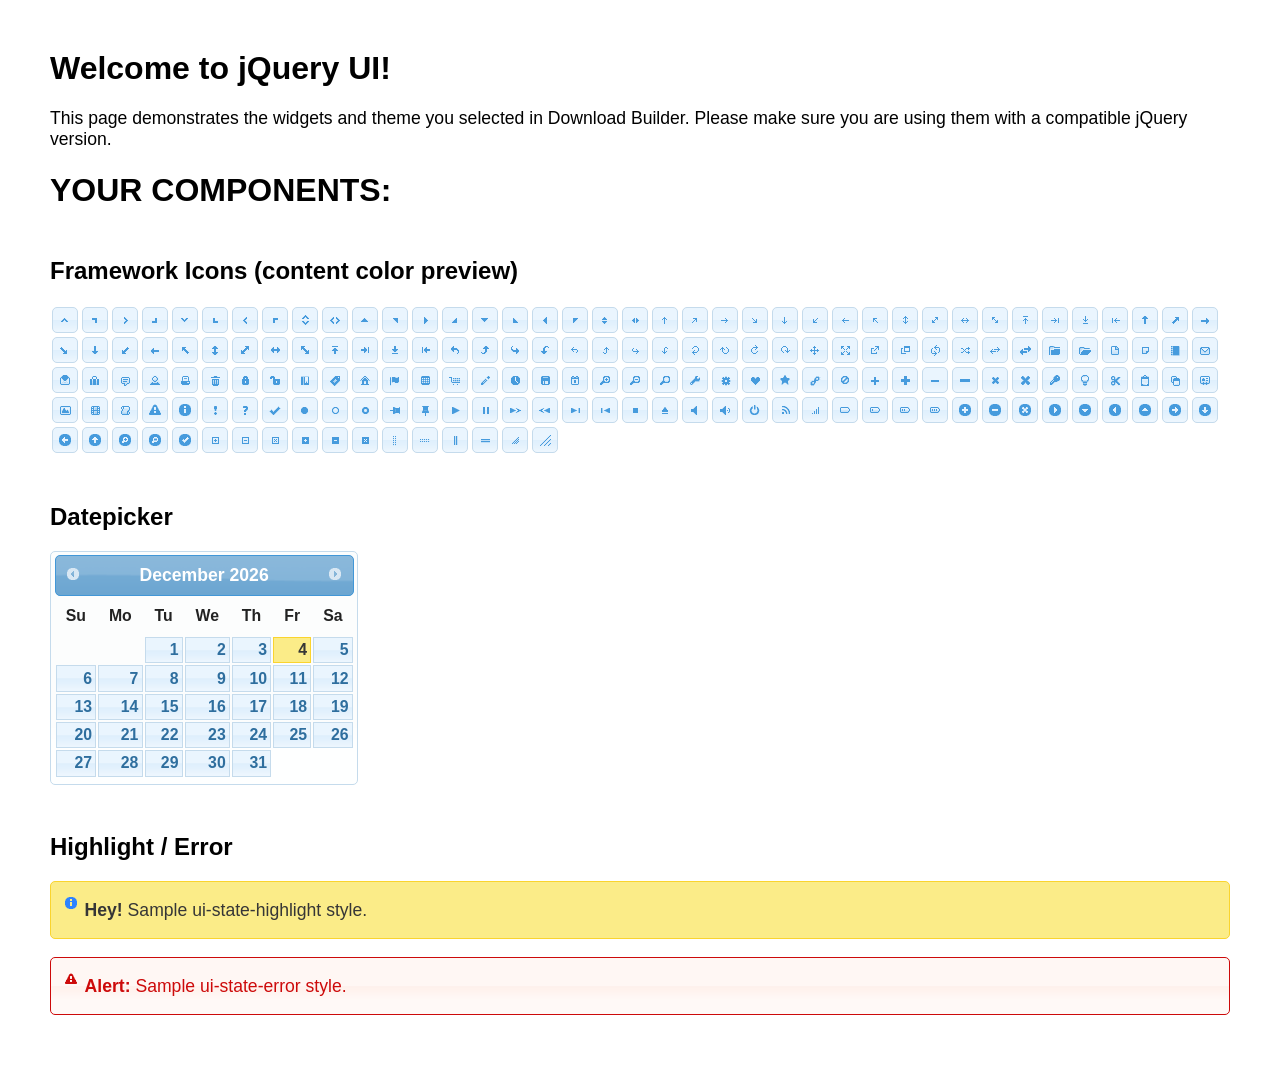
<file: StockAnalyzer/static/jquery-ui-datepicker/index.html>
<!doctype html>
<html lang="us">
<head>
	<meta charset="utf-8">
	<title>jQuery UI Example Page</title>
	<link href="jquery-ui.css" rel="stylesheet">
	<style>
	body{
		font-family: "Trebuchet MS", sans-serif;
		margin: 50px;
	}
	.demoHeaders {
		margin-top: 2em;
	}
	#dialog-link {
		padding: .4em 1em .4em 20px;
		text-decoration: none;
		position: relative;
	}
	#dialog-link span.ui-icon {
		margin: 0 5px 0 0;
		position: absolute;
		left: .2em;
		top: 50%;
		margin-top: -8px;
	}
	#icons {
		margin: 0;
		padding: 0;
	}
	#icons li {
		margin: 2px;
		position: relative;
		padding: 4px 0;
		cursor: pointer;
		float: left;
		list-style: none;
	}
	#icons span.ui-icon {
		float: left;
		margin: 0 4px;
	}
	.fakewindowcontain .ui-widget-overlay {
		position: absolute;
	}
	select {
		width: 200px;
	}
	</style>
</head>
<body>

<h1>Welcome to jQuery UI!</h1>

<div class="ui-widget">
	<p>This page demonstrates the widgets and theme you selected in Download Builder. Please make sure you are using them with a compatible jQuery version.</p>
</div>

<h1>YOUR COMPONENTS:</h1>
















<h2 class="demoHeaders">Framework Icons (content color preview)</h2>
<ul id="icons" class="ui-widget ui-helper-clearfix">
	<li class="ui-state-default ui-corner-all" title=".ui-icon-caret-1-n"><span class="ui-icon ui-icon-caret-1-n"></span></li>
	<li class="ui-state-default ui-corner-all" title=".ui-icon-caret-1-ne"><span class="ui-icon ui-icon-caret-1-ne"></span></li>
	<li class="ui-state-default ui-corner-all" title=".ui-icon-caret-1-e"><span class="ui-icon ui-icon-caret-1-e"></span></li>
	<li class="ui-state-default ui-corner-all" title=".ui-icon-caret-1-se"><span class="ui-icon ui-icon-caret-1-se"></span></li>
	<li class="ui-state-default ui-corner-all" title=".ui-icon-caret-1-s"><span class="ui-icon ui-icon-caret-1-s"></span></li>
	<li class="ui-state-default ui-corner-all" title=".ui-icon-caret-1-sw"><span class="ui-icon ui-icon-caret-1-sw"></span></li>
	<li class="ui-state-default ui-corner-all" title=".ui-icon-caret-1-w"><span class="ui-icon ui-icon-caret-1-w"></span></li>
	<li class="ui-state-default ui-corner-all" title=".ui-icon-caret-1-nw"><span class="ui-icon ui-icon-caret-1-nw"></span></li>
	<li class="ui-state-default ui-corner-all" title=".ui-icon-caret-2-n-s"><span class="ui-icon ui-icon-caret-2-n-s"></span></li>
	<li class="ui-state-default ui-corner-all" title=".ui-icon-caret-2-e-w"><span class="ui-icon ui-icon-caret-2-e-w"></span></li>
	<li class="ui-state-default ui-corner-all" title=".ui-icon-triangle-1-n"><span class="ui-icon ui-icon-triangle-1-n"></span></li>
	<li class="ui-state-default ui-corner-all" title=".ui-icon-triangle-1-ne"><span class="ui-icon ui-icon-triangle-1-ne"></span></li>
	<li class="ui-state-default ui-corner-all" title=".ui-icon-triangle-1-e"><span class="ui-icon ui-icon-triangle-1-e"></span></li>
	<li class="ui-state-default ui-corner-all" title=".ui-icon-triangle-1-se"><span class="ui-icon ui-icon-triangle-1-se"></span></li>
	<li class="ui-state-default ui-corner-all" title=".ui-icon-triangle-1-s"><span class="ui-icon ui-icon-triangle-1-s"></span></li>
	<li class="ui-state-default ui-corner-all" title=".ui-icon-triangle-1-sw"><span class="ui-icon ui-icon-triangle-1-sw"></span></li>
	<li class="ui-state-default ui-corner-all" title=".ui-icon-triangle-1-w"><span class="ui-icon ui-icon-triangle-1-w"></span></li>
	<li class="ui-state-default ui-corner-all" title=".ui-icon-triangle-1-nw"><span class="ui-icon ui-icon-triangle-1-nw"></span></li>
	<li class="ui-state-default ui-corner-all" title=".ui-icon-triangle-2-n-s"><span class="ui-icon ui-icon-triangle-2-n-s"></span></li>
	<li class="ui-state-default ui-corner-all" title=".ui-icon-triangle-2-e-w"><span class="ui-icon ui-icon-triangle-2-e-w"></span></li>
	<li class="ui-state-default ui-corner-all" title=".ui-icon-arrow-1-n"><span class="ui-icon ui-icon-arrow-1-n"></span></li>
	<li class="ui-state-default ui-corner-all" title=".ui-icon-arrow-1-ne"><span class="ui-icon ui-icon-arrow-1-ne"></span></li>
	<li class="ui-state-default ui-corner-all" title=".ui-icon-arrow-1-e"><span class="ui-icon ui-icon-arrow-1-e"></span></li>
	<li class="ui-state-default ui-corner-all" title=".ui-icon-arrow-1-se"><span class="ui-icon ui-icon-arrow-1-se"></span></li>
	<li class="ui-state-default ui-corner-all" title=".ui-icon-arrow-1-s"><span class="ui-icon ui-icon-arrow-1-s"></span></li>
	<li class="ui-state-default ui-corner-all" title=".ui-icon-arrow-1-sw"><span class="ui-icon ui-icon-arrow-1-sw"></span></li>
	<li class="ui-state-default ui-corner-all" title=".ui-icon-arrow-1-w"><span class="ui-icon ui-icon-arrow-1-w"></span></li>
	<li class="ui-state-default ui-corner-all" title=".ui-icon-arrow-1-nw"><span class="ui-icon ui-icon-arrow-1-nw"></span></li>
	<li class="ui-state-default ui-corner-all" title=".ui-icon-arrow-2-n-s"><span class="ui-icon ui-icon-arrow-2-n-s"></span></li>
	<li class="ui-state-default ui-corner-all" title=".ui-icon-arrow-2-ne-sw"><span class="ui-icon ui-icon-arrow-2-ne-sw"></span></li>
	<li class="ui-state-default ui-corner-all" title=".ui-icon-arrow-2-e-w"><span class="ui-icon ui-icon-arrow-2-e-w"></span></li>
	<li class="ui-state-default ui-corner-all" title=".ui-icon-arrow-2-se-nw"><span class="ui-icon ui-icon-arrow-2-se-nw"></span></li>
	<li class="ui-state-default ui-corner-all" title=".ui-icon-arrowstop-1-n"><span class="ui-icon ui-icon-arrowstop-1-n"></span></li>
	<li class="ui-state-default ui-corner-all" title=".ui-icon-arrowstop-1-e"><span class="ui-icon ui-icon-arrowstop-1-e"></span></li>
	<li class="ui-state-default ui-corner-all" title=".ui-icon-arrowstop-1-s"><span class="ui-icon ui-icon-arrowstop-1-s"></span></li>
	<li class="ui-state-default ui-corner-all" title=".ui-icon-arrowstop-1-w"><span class="ui-icon ui-icon-arrowstop-1-w"></span></li>
	<li class="ui-state-default ui-corner-all" title=".ui-icon-arrowthick-1-n"><span class="ui-icon ui-icon-arrowthick-1-n"></span></li>
	<li class="ui-state-default ui-corner-all" title=".ui-icon-arrowthick-1-ne"><span class="ui-icon ui-icon-arrowthick-1-ne"></span></li>
	<li class="ui-state-default ui-corner-all" title=".ui-icon-arrowthick-1-e"><span class="ui-icon ui-icon-arrowthick-1-e"></span></li>
	<li class="ui-state-default ui-corner-all" title=".ui-icon-arrowthick-1-se"><span class="ui-icon ui-icon-arrowthick-1-se"></span></li>
	<li class="ui-state-default ui-corner-all" title=".ui-icon-arrowthick-1-s"><span class="ui-icon ui-icon-arrowthick-1-s"></span></li>
	<li class="ui-state-default ui-corner-all" title=".ui-icon-arrowthick-1-sw"><span class="ui-icon ui-icon-arrowthick-1-sw"></span></li>
	<li class="ui-state-default ui-corner-all" title=".ui-icon-arrowthick-1-w"><span class="ui-icon ui-icon-arrowthick-1-w"></span></li>
	<li class="ui-state-default ui-corner-all" title=".ui-icon-arrowthick-1-nw"><span class="ui-icon ui-icon-arrowthick-1-nw"></span></li>
	<li class="ui-state-default ui-corner-all" title=".ui-icon-arrowthick-2-n-s"><span class="ui-icon ui-icon-arrowthick-2-n-s"></span></li>
	<li class="ui-state-default ui-corner-all" title=".ui-icon-arrowthick-2-ne-sw"><span class="ui-icon ui-icon-arrowthick-2-ne-sw"></span></li>
	<li class="ui-state-default ui-corner-all" title=".ui-icon-arrowthick-2-e-w"><span class="ui-icon ui-icon-arrowthick-2-e-w"></span></li>
	<li class="ui-state-default ui-corner-all" title=".ui-icon-arrowthick-2-se-nw"><span class="ui-icon ui-icon-arrowthick-2-se-nw"></span></li>
	<li class="ui-state-default ui-corner-all" title=".ui-icon-arrowthickstop-1-n"><span class="ui-icon ui-icon-arrowthickstop-1-n"></span></li>
	<li class="ui-state-default ui-corner-all" title=".ui-icon-arrowthickstop-1-e"><span class="ui-icon ui-icon-arrowthickstop-1-e"></span></li>
	<li class="ui-state-default ui-corner-all" title=".ui-icon-arrowthickstop-1-s"><span class="ui-icon ui-icon-arrowthickstop-1-s"></span></li>
	<li class="ui-state-default ui-corner-all" title=".ui-icon-arrowthickstop-1-w"><span class="ui-icon ui-icon-arrowthickstop-1-w"></span></li>
	<li class="ui-state-default ui-corner-all" title=".ui-icon-arrowreturnthick-1-w"><span class="ui-icon ui-icon-arrowreturnthick-1-w"></span></li>
	<li class="ui-state-default ui-corner-all" title=".ui-icon-arrowreturnthick-1-n"><span class="ui-icon ui-icon-arrowreturnthick-1-n"></span></li>
	<li class="ui-state-default ui-corner-all" title=".ui-icon-arrowreturnthick-1-e"><span class="ui-icon ui-icon-arrowreturnthick-1-e"></span></li>
	<li class="ui-state-default ui-corner-all" title=".ui-icon-arrowreturnthick-1-s"><span class="ui-icon ui-icon-arrowreturnthick-1-s"></span></li>
	<li class="ui-state-default ui-corner-all" title=".ui-icon-arrowreturn-1-w"><span class="ui-icon ui-icon-arrowreturn-1-w"></span></li>
	<li class="ui-state-default ui-corner-all" title=".ui-icon-arrowreturn-1-n"><span class="ui-icon ui-icon-arrowreturn-1-n"></span></li>
	<li class="ui-state-default ui-corner-all" title=".ui-icon-arrowreturn-1-e"><span class="ui-icon ui-icon-arrowreturn-1-e"></span></li>
	<li class="ui-state-default ui-corner-all" title=".ui-icon-arrowreturn-1-s"><span class="ui-icon ui-icon-arrowreturn-1-s"></span></li>
	<li class="ui-state-default ui-corner-all" title=".ui-icon-arrowrefresh-1-w"><span class="ui-icon ui-icon-arrowrefresh-1-w"></span></li>
	<li class="ui-state-default ui-corner-all" title=".ui-icon-arrowrefresh-1-n"><span class="ui-icon ui-icon-arrowrefresh-1-n"></span></li>
	<li class="ui-state-default ui-corner-all" title=".ui-icon-arrowrefresh-1-e"><span class="ui-icon ui-icon-arrowrefresh-1-e"></span></li>
	<li class="ui-state-default ui-corner-all" title=".ui-icon-arrowrefresh-1-s"><span class="ui-icon ui-icon-arrowrefresh-1-s"></span></li>
	<li class="ui-state-default ui-corner-all" title=".ui-icon-arrow-4"><span class="ui-icon ui-icon-arrow-4"></span></li>
	<li class="ui-state-default ui-corner-all" title=".ui-icon-arrow-4-diag"><span class="ui-icon ui-icon-arrow-4-diag"></span></li>
	<li class="ui-state-default ui-corner-all" title=".ui-icon-extlink"><span class="ui-icon ui-icon-extlink"></span></li>
	<li class="ui-state-default ui-corner-all" title=".ui-icon-newwin"><span class="ui-icon ui-icon-newwin"></span></li>
	<li class="ui-state-default ui-corner-all" title=".ui-icon-refresh"><span class="ui-icon ui-icon-refresh"></span></li>
	<li class="ui-state-default ui-corner-all" title=".ui-icon-shuffle"><span class="ui-icon ui-icon-shuffle"></span></li>
	<li class="ui-state-default ui-corner-all" title=".ui-icon-transfer-e-w"><span class="ui-icon ui-icon-transfer-e-w"></span></li>
	<li class="ui-state-default ui-corner-all" title=".ui-icon-transferthick-e-w"><span class="ui-icon ui-icon-transferthick-e-w"></span></li>
	<li class="ui-state-default ui-corner-all" title=".ui-icon-folder-collapsed"><span class="ui-icon ui-icon-folder-collapsed"></span></li>
	<li class="ui-state-default ui-corner-all" title=".ui-icon-folder-open"><span class="ui-icon ui-icon-folder-open"></span></li>
	<li class="ui-state-default ui-corner-all" title=".ui-icon-document"><span class="ui-icon ui-icon-document"></span></li>
	<li class="ui-state-default ui-corner-all" title=".ui-icon-document-b"><span class="ui-icon ui-icon-document-b"></span></li>
	<li class="ui-state-default ui-corner-all" title=".ui-icon-note"><span class="ui-icon ui-icon-note"></span></li>
	<li class="ui-state-default ui-corner-all" title=".ui-icon-mail-closed"><span class="ui-icon ui-icon-mail-closed"></span></li>
	<li class="ui-state-default ui-corner-all" title=".ui-icon-mail-open"><span class="ui-icon ui-icon-mail-open"></span></li>
	<li class="ui-state-default ui-corner-all" title=".ui-icon-suitcase"><span class="ui-icon ui-icon-suitcase"></span></li>
	<li class="ui-state-default ui-corner-all" title=".ui-icon-comment"><span class="ui-icon ui-icon-comment"></span></li>
	<li class="ui-state-default ui-corner-all" title=".ui-icon-person"><span class="ui-icon ui-icon-person"></span></li>
	<li class="ui-state-default ui-corner-all" title=".ui-icon-print"><span class="ui-icon ui-icon-print"></span></li>
	<li class="ui-state-default ui-corner-all" title=".ui-icon-trash"><span class="ui-icon ui-icon-trash"></span></li>
	<li class="ui-state-default ui-corner-all" title=".ui-icon-locked"><span class="ui-icon ui-icon-locked"></span></li>
	<li class="ui-state-default ui-corner-all" title=".ui-icon-unlocked"><span class="ui-icon ui-icon-unlocked"></span></li>
	<li class="ui-state-default ui-corner-all" title=".ui-icon-bookmark"><span class="ui-icon ui-icon-bookmark"></span></li>
	<li class="ui-state-default ui-corner-all" title=".ui-icon-tag"><span class="ui-icon ui-icon-tag"></span></li>
	<li class="ui-state-default ui-corner-all" title=".ui-icon-home"><span class="ui-icon ui-icon-home"></span></li>
	<li class="ui-state-default ui-corner-all" title=".ui-icon-flag"><span class="ui-icon ui-icon-flag"></span></li>
	<li class="ui-state-default ui-corner-all" title=".ui-icon-calculator"><span class="ui-icon ui-icon-calculator"></span></li>
	<li class="ui-state-default ui-corner-all" title=".ui-icon-cart"><span class="ui-icon ui-icon-cart"></span></li>
	<li class="ui-state-default ui-corner-all" title=".ui-icon-pencil"><span class="ui-icon ui-icon-pencil"></span></li>
	<li class="ui-state-default ui-corner-all" title=".ui-icon-clock"><span class="ui-icon ui-icon-clock"></span></li>
	<li class="ui-state-default ui-corner-all" title=".ui-icon-disk"><span class="ui-icon ui-icon-disk"></span></li>
	<li class="ui-state-default ui-corner-all" title=".ui-icon-calendar"><span class="ui-icon ui-icon-calendar"></span></li>
	<li class="ui-state-default ui-corner-all" title=".ui-icon-zoomin"><span class="ui-icon ui-icon-zoomin"></span></li>
	<li class="ui-state-default ui-corner-all" title=".ui-icon-zoomout"><span class="ui-icon ui-icon-zoomout"></span></li>
	<li class="ui-state-default ui-corner-all" title=".ui-icon-search"><span class="ui-icon ui-icon-search"></span></li>
	<li class="ui-state-default ui-corner-all" title=".ui-icon-wrench"><span class="ui-icon ui-icon-wrench"></span></li>
	<li class="ui-state-default ui-corner-all" title=".ui-icon-gear"><span class="ui-icon ui-icon-gear"></span></li>
	<li class="ui-state-default ui-corner-all" title=".ui-icon-heart"><span class="ui-icon ui-icon-heart"></span></li>
	<li class="ui-state-default ui-corner-all" title=".ui-icon-star"><span class="ui-icon ui-icon-star"></span></li>
	<li class="ui-state-default ui-corner-all" title=".ui-icon-link"><span class="ui-icon ui-icon-link"></span></li>
	<li class="ui-state-default ui-corner-all" title=".ui-icon-cancel"><span class="ui-icon ui-icon-cancel"></span></li>
	<li class="ui-state-default ui-corner-all" title=".ui-icon-plus"><span class="ui-icon ui-icon-plus"></span></li>
	<li class="ui-state-default ui-corner-all" title=".ui-icon-plusthick"><span class="ui-icon ui-icon-plusthick"></span></li>
	<li class="ui-state-default ui-corner-all" title=".ui-icon-minus"><span class="ui-icon ui-icon-minus"></span></li>
	<li class="ui-state-default ui-corner-all" title=".ui-icon-minusthick"><span class="ui-icon ui-icon-minusthick"></span></li>
	<li class="ui-state-default ui-corner-all" title=".ui-icon-close"><span class="ui-icon ui-icon-close"></span></li>
	<li class="ui-state-default ui-corner-all" title=".ui-icon-closethick"><span class="ui-icon ui-icon-closethick"></span></li>
	<li class="ui-state-default ui-corner-all" title=".ui-icon-key"><span class="ui-icon ui-icon-key"></span></li>
	<li class="ui-state-default ui-corner-all" title=".ui-icon-lightbulb"><span class="ui-icon ui-icon-lightbulb"></span></li>
	<li class="ui-state-default ui-corner-all" title=".ui-icon-scissors"><span class="ui-icon ui-icon-scissors"></span></li>
	<li class="ui-state-default ui-corner-all" title=".ui-icon-clipboard"><span class="ui-icon ui-icon-clipboard"></span></li>
	<li class="ui-state-default ui-corner-all" title=".ui-icon-copy"><span class="ui-icon ui-icon-copy"></span></li>
	<li class="ui-state-default ui-corner-all" title=".ui-icon-contact"><span class="ui-icon ui-icon-contact"></span></li>
	<li class="ui-state-default ui-corner-all" title=".ui-icon-image"><span class="ui-icon ui-icon-image"></span></li>
	<li class="ui-state-default ui-corner-all" title=".ui-icon-video"><span class="ui-icon ui-icon-video"></span></li>
	<li class="ui-state-default ui-corner-all" title=".ui-icon-script"><span class="ui-icon ui-icon-script"></span></li>
	<li class="ui-state-default ui-corner-all" title=".ui-icon-alert"><span class="ui-icon ui-icon-alert"></span></li>
	<li class="ui-state-default ui-corner-all" title=".ui-icon-info"><span class="ui-icon ui-icon-info"></span></li>
	<li class="ui-state-default ui-corner-all" title=".ui-icon-notice"><span class="ui-icon ui-icon-notice"></span></li>
	<li class="ui-state-default ui-corner-all" title=".ui-icon-help"><span class="ui-icon ui-icon-help"></span></li>
	<li class="ui-state-default ui-corner-all" title=".ui-icon-check"><span class="ui-icon ui-icon-check"></span></li>
	<li class="ui-state-default ui-corner-all" title=".ui-icon-bullet"><span class="ui-icon ui-icon-bullet"></span></li>
	<li class="ui-state-default ui-corner-all" title=".ui-icon-radio-off"><span class="ui-icon ui-icon-radio-off"></span></li>
	<li class="ui-state-default ui-corner-all" title=".ui-icon-radio-on"><span class="ui-icon ui-icon-radio-on"></span></li>
	<li class="ui-state-default ui-corner-all" title=".ui-icon-pin-w"><span class="ui-icon ui-icon-pin-w"></span></li>
	<li class="ui-state-default ui-corner-all" title=".ui-icon-pin-s"><span class="ui-icon ui-icon-pin-s"></span></li>
	<li class="ui-state-default ui-corner-all" title=".ui-icon-play"><span class="ui-icon ui-icon-play"></span></li>
	<li class="ui-state-default ui-corner-all" title=".ui-icon-pause"><span class="ui-icon ui-icon-pause"></span></li>
	<li class="ui-state-default ui-corner-all" title=".ui-icon-seek-next"><span class="ui-icon ui-icon-seek-next"></span></li>
	<li class="ui-state-default ui-corner-all" title=".ui-icon-seek-prev"><span class="ui-icon ui-icon-seek-prev"></span></li>
	<li class="ui-state-default ui-corner-all" title=".ui-icon-seek-end"><span class="ui-icon ui-icon-seek-end"></span></li>
	<li class="ui-state-default ui-corner-all" title=".ui-icon-seek-first"><span class="ui-icon ui-icon-seek-first"></span></li>
	<li class="ui-state-default ui-corner-all" title=".ui-icon-stop"><span class="ui-icon ui-icon-stop"></span></li>
	<li class="ui-state-default ui-corner-all" title=".ui-icon-eject"><span class="ui-icon ui-icon-eject"></span></li>
	<li class="ui-state-default ui-corner-all" title=".ui-icon-volume-off"><span class="ui-icon ui-icon-volume-off"></span></li>
	<li class="ui-state-default ui-corner-all" title=".ui-icon-volume-on"><span class="ui-icon ui-icon-volume-on"></span></li>
	<li class="ui-state-default ui-corner-all" title=".ui-icon-power"><span class="ui-icon ui-icon-power"></span></li>
	<li class="ui-state-default ui-corner-all" title=".ui-icon-signal-diag"><span class="ui-icon ui-icon-signal-diag"></span></li>
	<li class="ui-state-default ui-corner-all" title=".ui-icon-signal"><span class="ui-icon ui-icon-signal"></span></li>
	<li class="ui-state-default ui-corner-all" title=".ui-icon-battery-0"><span class="ui-icon ui-icon-battery-0"></span></li>
	<li class="ui-state-default ui-corner-all" title=".ui-icon-battery-1"><span class="ui-icon ui-icon-battery-1"></span></li>
	<li class="ui-state-default ui-corner-all" title=".ui-icon-battery-2"><span class="ui-icon ui-icon-battery-2"></span></li>
	<li class="ui-state-default ui-corner-all" title=".ui-icon-battery-3"><span class="ui-icon ui-icon-battery-3"></span></li>
	<li class="ui-state-default ui-corner-all" title=".ui-icon-circle-plus"><span class="ui-icon ui-icon-circle-plus"></span></li>
	<li class="ui-state-default ui-corner-all" title=".ui-icon-circle-minus"><span class="ui-icon ui-icon-circle-minus"></span></li>
	<li class="ui-state-default ui-corner-all" title=".ui-icon-circle-close"><span class="ui-icon ui-icon-circle-close"></span></li>
	<li class="ui-state-default ui-corner-all" title=".ui-icon-circle-triangle-e"><span class="ui-icon ui-icon-circle-triangle-e"></span></li>
	<li class="ui-state-default ui-corner-all" title=".ui-icon-circle-triangle-s"><span class="ui-icon ui-icon-circle-triangle-s"></span></li>
	<li class="ui-state-default ui-corner-all" title=".ui-icon-circle-triangle-w"><span class="ui-icon ui-icon-circle-triangle-w"></span></li>
	<li class="ui-state-default ui-corner-all" title=".ui-icon-circle-triangle-n"><span class="ui-icon ui-icon-circle-triangle-n"></span></li>
	<li class="ui-state-default ui-corner-all" title=".ui-icon-circle-arrow-e"><span class="ui-icon ui-icon-circle-arrow-e"></span></li>
	<li class="ui-state-default ui-corner-all" title=".ui-icon-circle-arrow-s"><span class="ui-icon ui-icon-circle-arrow-s"></span></li>
	<li class="ui-state-default ui-corner-all" title=".ui-icon-circle-arrow-w"><span class="ui-icon ui-icon-circle-arrow-w"></span></li>
	<li class="ui-state-default ui-corner-all" title=".ui-icon-circle-arrow-n"><span class="ui-icon ui-icon-circle-arrow-n"></span></li>
	<li class="ui-state-default ui-corner-all" title=".ui-icon-circle-zoomin"><span class="ui-icon ui-icon-circle-zoomin"></span></li>
	<li class="ui-state-default ui-corner-all" title=".ui-icon-circle-zoomout"><span class="ui-icon ui-icon-circle-zoomout"></span></li>
	<li class="ui-state-default ui-corner-all" title=".ui-icon-circle-check"><span class="ui-icon ui-icon-circle-check"></span></li>
	<li class="ui-state-default ui-corner-all" title=".ui-icon-circlesmall-plus"><span class="ui-icon ui-icon-circlesmall-plus"></span></li>
	<li class="ui-state-default ui-corner-all" title=".ui-icon-circlesmall-minus"><span class="ui-icon ui-icon-circlesmall-minus"></span></li>
	<li class="ui-state-default ui-corner-all" title=".ui-icon-circlesmall-close"><span class="ui-icon ui-icon-circlesmall-close"></span></li>
	<li class="ui-state-default ui-corner-all" title=".ui-icon-squaresmall-plus"><span class="ui-icon ui-icon-squaresmall-plus"></span></li>
	<li class="ui-state-default ui-corner-all" title=".ui-icon-squaresmall-minus"><span class="ui-icon ui-icon-squaresmall-minus"></span></li>
	<li class="ui-state-default ui-corner-all" title=".ui-icon-squaresmall-close"><span class="ui-icon ui-icon-squaresmall-close"></span></li>
	<li class="ui-state-default ui-corner-all" title=".ui-icon-grip-dotted-vertical"><span class="ui-icon ui-icon-grip-dotted-vertical"></span></li>
	<li class="ui-state-default ui-corner-all" title=".ui-icon-grip-dotted-horizontal"><span class="ui-icon ui-icon-grip-dotted-horizontal"></span></li>
	<li class="ui-state-default ui-corner-all" title=".ui-icon-grip-solid-vertical"><span class="ui-icon ui-icon-grip-solid-vertical"></span></li>
	<li class="ui-state-default ui-corner-all" title=".ui-icon-grip-solid-horizontal"><span class="ui-icon ui-icon-grip-solid-horizontal"></span></li>
	<li class="ui-state-default ui-corner-all" title=".ui-icon-gripsmall-diagonal-se"><span class="ui-icon ui-icon-gripsmall-diagonal-se"></span></li>
	<li class="ui-state-default ui-corner-all" title=".ui-icon-grip-diagonal-se"><span class="ui-icon ui-icon-grip-diagonal-se"></span></li>
</ul>




<!-- Datepicker -->
<h2 class="demoHeaders">Datepicker</h2>
<div id="datepicker"></div>












<!-- Highlight / Error -->
<h2 class="demoHeaders">Highlight / Error</h2>
<div class="ui-widget">
	<div class="ui-state-highlight ui-corner-all" style="margin-top: 20px; padding: 0 .7em;">
		<p><span class="ui-icon ui-icon-info" style="float: left; margin-right: .3em;"></span>
		<strong>Hey!</strong> Sample ui-state-highlight style.</p>
	</div>
</div>
<br>
<div class="ui-widget">
	<div class="ui-state-error ui-corner-all" style="padding: 0 .7em;">
		<p><span class="ui-icon ui-icon-alert" style="float: left; margin-right: .3em;"></span>
		<strong>Alert:</strong> Sample ui-state-error style.</p>
	</div>
</div>

<script src="external/jquery/jquery.js"></script>
<script src="jquery-ui.js"></script>
<script>















$( "#datepicker" ).datepicker({
	inline: true
});














// Hover states on the static widgets
$( "#dialog-link, #icons li" ).hover(
	function() {
		$( this ).addClass( "ui-state-hover" );
	},
	function() {
		$( this ).removeClass( "ui-state-hover" );
	}
);
</script>
</body>
</html>
</file>
